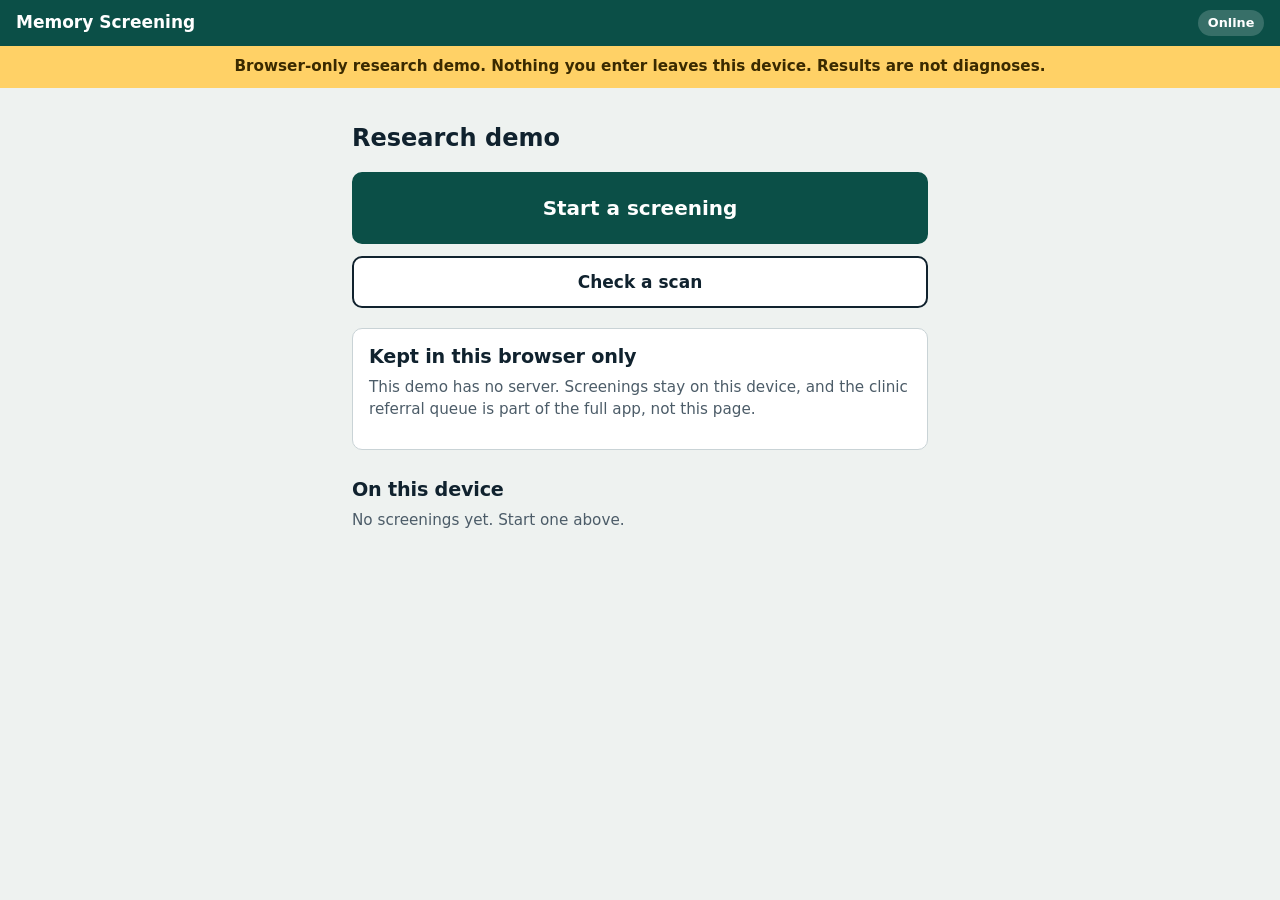
<file: index.html>
<!doctype html>
<html lang="en" data-static="1">
<head>
  <meta charset="utf-8">
  <meta name="viewport" content="width=device-width, initial-scale=1, viewport-fit=cover">
  <meta name="theme-color" content="#0b4f47">
  <title>Memory Screening</title>
  <link rel="manifest" href="manifest.webmanifest">
  <link rel="icon" href="icon.svg" type="image/svg+xml">
  <link rel="stylesheet" href="styles.css">
</head>
<body>
  <div id="app"><p class="boot">Loading</p></div>
  <noscript><p class="boot">This app needs JavaScript turned on.</p></noscript>
  <script type="module" src="js/app.js"></script>
</body>
</html>
</file>
<file: styles.css>
/* Memory Screening: built for a phone held in one hand, outdoors.
   System fonts only (the app must work with no network), high contrast,
   targets at least 52px tall. The one expressive element is the result slip. */

:root {
  --ground: #eef2f0;
  --surface: #ffffff;
  --ink: #10222e;
  --muted: #4c5c68;
  --line: #c9d3d6;
  --brand: #0b4f47;
  --brand-ink: #ffffff;
  --urgent: #9f1620;
  --refer: #8a4300;
  --follow: #1c4f8f;
  --clear: #1d6a3a;
  --incomplete: #4c5c68;
  --radius: 10px;
  --font: system-ui, -apple-system, "Segoe UI", Roboto, "Noto Sans", "Noto Sans Malayalam", "Noto Sans Devanagari", sans-serif;
  color-scheme: light;
}

* { box-sizing: border-box; }
html { -webkit-text-size-adjust: 100%; }
body {
  margin: 0;
  background: var(--ground);
  color: var(--ink);
  font: 400 1.0625rem/1.5 var(--font);
}
h1, h2, h3 { line-height: 1.2; margin: 0; letter-spacing: -0.01em; }
h1 { font-size: 1.75rem; font-weight: 700; margin-bottom: 0.75rem; }
h2 { font-size: 1.2rem; font-weight: 700; margin: 1.75rem 0 0.5rem; }
h3 { font-size: 1.0625rem; font-weight: 700; margin: 1.5rem 0 0.25rem; }
p { margin: 0 0 0.75rem; }
a { color: var(--brand); }
:focus-visible { outline: 3px solid #f2a900; outline-offset: 2px; }

.boot { padding: 2rem 1rem; color: var(--muted); }
.muted { color: var(--muted); font-size: 0.95rem; }
.small { color: var(--muted); font-size: 0.85rem; margin-top: 1rem; }
.lede { font-size: 1.1rem; max-width: 34rem; }
.hello { font-size: 1.5rem; font-weight: 700; margin-bottom: 1rem; }

/* ---- frame ---- */
.bar {
  position: sticky; top: 0; z-index: 2;
  display: flex; align-items: center; gap: 0.75rem;
  padding: 0.625rem 1rem; padding-top: calc(0.625rem + env(safe-area-inset-top));
  background: var(--brand); color: var(--brand-ink);
}
.bar-name { font-weight: 700; }
.bar-back { color: var(--brand-ink); font-weight: 600; text-decoration: none; padding: 0.5rem 0.75rem 0.5rem 0; }
.bar-back::before { content: "\2039\00a0"; }
.bar-title { flex: 1; min-width: 0; overflow: hidden; text-overflow: ellipsis; white-space: nowrap; opacity: 0.9; }
.net { font-size: 0.8rem; font-weight: 700; padding: 0.2rem 0.6rem; border-radius: 99px; }
.net-on { background: rgba(255, 255, 255, 0.18); }
.net-off { background: #ffd166; color: #3a2a00; }

.hidden { display: none; }
.demo-banner { margin: 0; padding: 0.6rem 1rem; background: #ffd166; color: #3a2a00; font-weight: 600; font-size: 0.95rem; text-align: center; }
.page { max-width: 38rem; margin: 0 auto; padding: 1.25rem 1rem calc(6rem + env(safe-area-inset-bottom)); }
.stack > * + * { margin-top: 1rem; }
.row { display: flex; gap: 0.75rem; margin-top: 0.75rem; }
.row > * { flex: 1; }
.foot { margin-top: 2rem; }

.panel { background: var(--surface); border: 1px solid var(--line); border-radius: var(--radius); padding: 1rem; margin-top: 1.25rem; }
.panel > h2:first-child, .panel > h3:first-child { margin-top: 0; }

/* ---- controls ---- */
.btn {
  display: inline-flex; align-items: center; justify-content: center;
  min-height: 52px; padding: 0.75rem 1.25rem;
  font: 600 1.0625rem var(--font); text-decoration: none; text-align: center;
  color: var(--ink); background: var(--surface);
  border: 2px solid var(--ink); border-radius: var(--radius); cursor: pointer;
}
.btn-primary { background: var(--brand); border-color: var(--brand); color: var(--brand-ink); }
.btn-big { display: flex; min-height: 72px; font-size: 1.25rem; }
.btn:disabled { opacity: 0.6; cursor: default; }
.btn:active:not(:disabled) { transform: translateY(1px); }
.link { background: none; border: 0; padding: 0.75rem 0; font: inherit; color: var(--brand); text-decoration: underline; cursor: pointer; }

label { display: block; font-weight: 600; }
input:not([type]), input[type=password], input[type=file], select, textarea {
  display: block; width: 100%; margin-top: 0.35rem; min-height: 52px; padding: 0.7rem 0.8rem;
  font: 400 1.0625rem var(--font); color: var(--ink);
  background: var(--surface); border: 2px solid #6b7b86; border-radius: var(--radius);
}
label > .muted { display: block; font-weight: 400; margin-top: 0.25rem; }
.check { display: flex; gap: 0.75rem; align-items: flex-start; font-weight: 500; padding: 0.85rem 0.75rem; margin-top: 0.5rem; background: var(--surface); border: 1px solid var(--line); border-radius: var(--radius); }
.check input { width: 1.5rem; height: 1.5rem; margin: 0.05rem 0 0; flex: none; accent-color: var(--brand); }

fieldset.item { border: 0; padding: 0; margin: 1.5rem 0 0; min-width: 0; }
fieldset.item legend { font-size: 1.15rem; font-weight: 600; padding: 0; margin-bottom: 0.35rem; }
.opts { display: grid; gap: 0.5rem; margin-top: 0.5rem; }
.opts-two { grid-template-columns: 1fr 1fr; }
.opts-many { grid-template-columns: repeat(auto-fit, minmax(8.5rem, 1fr)); }
.opt {
  min-height: 56px; padding: 0.6rem 0.75rem; font: 600 1.0625rem var(--font);
  color: var(--ink); background: var(--surface); border: 2px solid #6b7b86; border-radius: var(--radius); cursor: pointer;
}
.opt[aria-pressed="true"] { background: var(--ink); border-color: var(--ink); color: #fff; }
.opt[aria-pressed="true"]::before { content: "\2713\00a0"; }

.intro { color: var(--muted); }
.say { border-left: 5px solid var(--brand); background: var(--surface); padding: 0.9rem 1rem; margin: 1rem 0; border-radius: 0 var(--radius) var(--radius) 0; }
.say p:last-child { margin-bottom: 0; }
.say-text { font-size: 1.15rem; }

.progress-label { font-size: 0.9rem; font-weight: 600; color: var(--muted); margin-bottom: 0.25rem; }
.progress { width: 100%; height: 8px; margin-bottom: 1.25rem; appearance: none; border: 0; border-radius: 99px; background: var(--line); overflow: hidden; }
.progress::-webkit-progress-bar { background: var(--line); }
.progress::-webkit-progress-value { background: var(--brand); }
.progress::-moz-progress-bar { background: var(--brand); }

.actions {
  position: fixed; left: 0; right: 0; bottom: 0; z-index: 2;
  display: flex; gap: 0.75rem; justify-content: center;
  padding: 0.75rem 1rem calc(0.75rem + env(safe-area-inset-bottom));
  background: var(--ground); border-top: 1px solid var(--line);
}
.actions .btn { flex: 1; max-width: 18rem; }

.alert { background: #fff1f1; border: 2px solid var(--urgent); color: #5d0b12; border-radius: var(--radius); padding: 0.75rem 0.9rem; margin: 1rem 0; font-weight: 600; }

.notice { color: var(--clear); font-weight: 700; }

/* ---- lists ---- */
.list { list-style: none; margin: 0.5rem 0 0; padding: 0; background: var(--surface); border: 1px solid var(--line); border-radius: var(--radius); }
.list li + li { border-top: 1px solid var(--line); }
.list a { display: grid; gap: 0.2rem; padding: 0.85rem 1rem; color: var(--ink); text-decoration: none; }
.plain { margin: 0.25rem 0 0; padding-left: 1.2rem; }
.plain li + li { margin-top: 0.35rem; }

.chip { display: inline-block; font-size: 0.82rem; font-weight: 700; padding: 0.15rem 0.6rem; border-radius: 99px; border: 2px solid var(--muted); color: var(--muted); background: var(--surface); }
.chip-urgent { border-color: var(--urgent); color: var(--urgent); }
.chip-refer { border-color: var(--refer); color: var(--refer); }
.chip-follow { border-color: var(--follow); color: var(--follow); }
.chip-clear { border-color: var(--clear); color: var(--clear); }

/* ---- the result slip: a paper referral slip with a rubber stamp ---- */
.slip {
  --tone: var(--incomplete);
  position: relative; background: var(--surface); padding: 2.25rem 1.25rem 1.25rem;
  border: 1px solid var(--line); border-top: 0; border-radius: 0 0 var(--radius) var(--radius);
  box-shadow: 0 10px 24px -18px rgba(16, 34, 46, 0.55);
}
.slip::before { /* torn perforation along the top edge */
  content: ""; position: absolute; left: 0; right: 0; top: -9px; height: 10px;
  background: radial-gradient(circle at 9px 0, transparent 6px, var(--surface) 6.5px) -9px 0 / 18px 10px repeat-x;
}
.slip-urgent { --tone: var(--urgent); }
.slip-refer { --tone: var(--refer); }
.slip-follow { --tone: var(--follow); }
.slip-clear { --tone: var(--clear); }
.stamp {
  display: inline-block; margin: 0 0 1.25rem; padding: 0.5rem 0.9rem;
  font-size: 1.3rem; font-weight: 800; line-height: 1.15; letter-spacing: 0.01em;
  color: var(--tone); border: 4px double var(--tone); border-radius: 6px;
  transform: rotate(-2deg); transform-origin: left center;
}
.slip-name { font-size: 1.5rem; margin-bottom: 0.15rem; }
.slip h2 { font-size: 1.05rem; margin-top: 1.25rem; }
.scores { width: 100%; border-collapse: collapse; margin-top: 1.25rem; font-variant-numeric: tabular-nums; }
.scores th, .scores td { text-align: left; padding: 0.5rem 0; border-top: 1px dashed var(--line); vertical-align: top; }
.scores th { font-weight: 500; color: var(--muted); padding-right: 1rem; width: 50%; }
.scores td { font-weight: 700; }

/* ---- clinic ---- */
.tabs { display: grid; grid-template-columns: 1fr 1fr; gap: 0.5rem; margin: 1.25rem 0 1.5rem; }
.mri-score { font-size: 2rem; font-weight: 800; margin: 0.5rem 0 0.25rem; font-variant-numeric: tabular-nums; }
.mri-score .muted { font-size: 0.95rem; font-weight: 400; }
.meter { width: 100%; height: 14px; margin-bottom: 0.75rem; }
.mri-fig { margin: 1rem 0; }
.mri-fig img { display: block; width: 100%; height: auto; background: #000; border-radius: 6px; min-height: 6rem; }

@media (min-width: 48rem) {
  h1 { font-size: 2rem; }
  .page { padding-top: 2rem; }
}
@media (prefers-reduced-motion: reduce) { .btn:active:not(:disabled) { transform: none; } }

@media print {
  body { background: #fff; }
  .bar, .actions, .no-print { display: none !important; }
  .page { padding: 0; max-width: none; }
  .slip { box-shadow: none; border: 1px solid #000; }
  .slip::before { display: none; }
}
</file>
